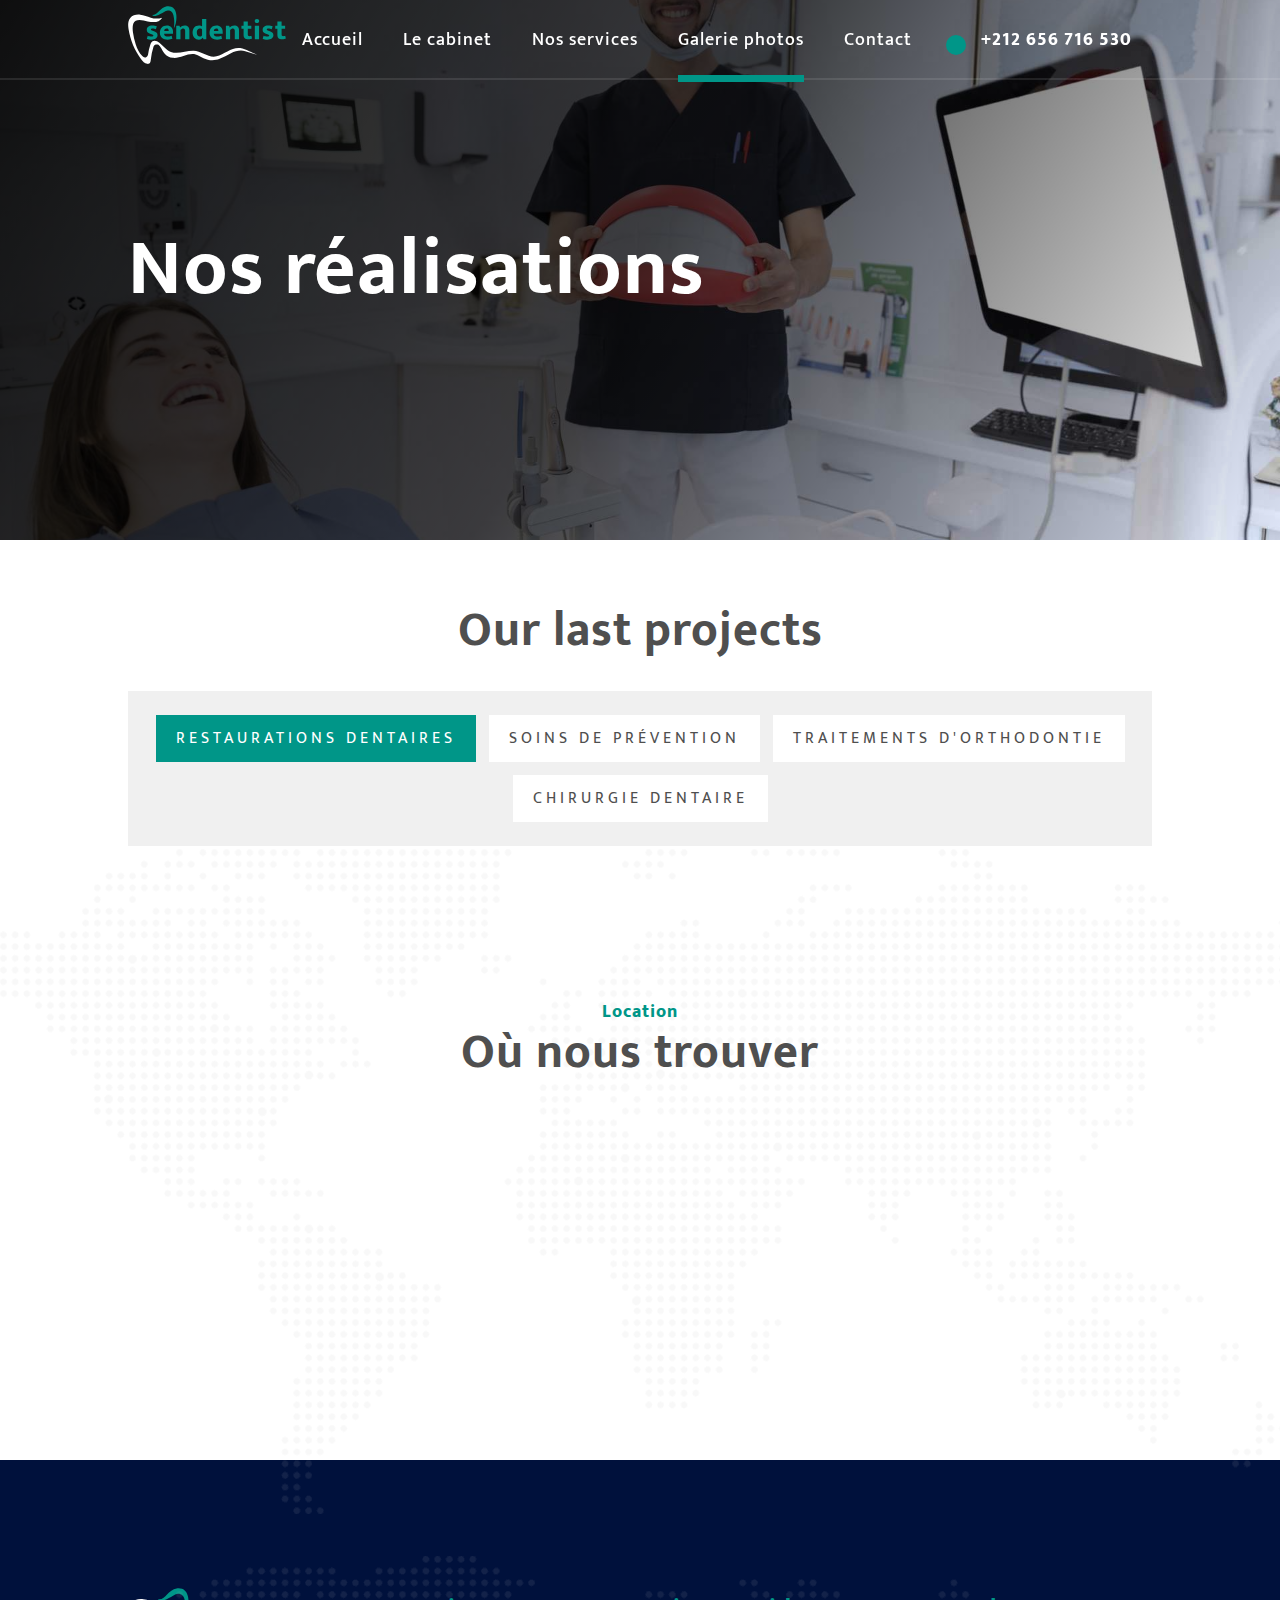
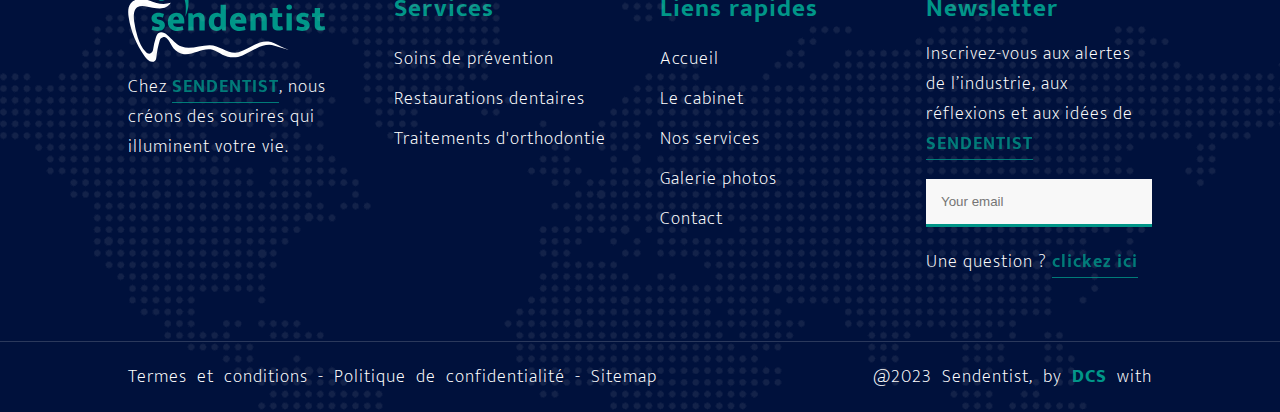
<file: pages/projects.html>
<!DOCTYPE html>
<html lang="en">
<head>
    <meta charset="UTF-8">
    <meta name="viewport" content="width=device-width, initial-scale=1.0">
    <title>Senbuilder | Services</title>
    <link rel="stylesheet" href="../public/css/style.css">
    <link rel="stylesheet" href="https://cdnjs.cloudflare.com/ajax/libs/font-awesome/6.2.1/css/all.min.css" integrity="sha512-MV7K8+y+gLIBoVD59lQIYicR65iaqukzvf/nwasF0nqhPay5w/9lJmVM2hMDcnK1OnMGCdVK+iQrJ7lzPJQd1w==" crossorigin="anonymous" referrerpolicy="no-referrer"
    />
</head>
<body>
    <header class="galerie">
        <div class="rail"></div>
        <div class="navbar">
            <a href="#" class="logo"><img src="../img/logo.svg" alt="logo"></a>
            <ul class="menu-list">
                <li><a href="../index.html">Accueil</a></li>
                <li><a href="company.html">Le cabinet</a></li>
                <li><a href="service.html">Nos services</a></li>
                <li class="active"><a href="#">Galerie photos</a></li>
                <li><a href="contact.html">Contact</a></li>
            </ul>
            <a href="tel:0656716530" class="tel"><i class="fa-solid fa-phone"></i> +212 656 716 530</a>
            <button class="open"><i class="fa-solid fa-bars"></i></button>
            <nav class="navbar-mobile">
                <button class="close"><i class="fa-solid fa-xmark"></i></button>
                <ul class="menu">
                    <li><a href="../index.html">Accueil</a></li>
                    <li><a href="company.html">Le cabinet</a></li>
                    <li><a href="service.html">Nos services</a></li>
                    <li class="active"><a href="#">Galerie photos</a></li>
                    <li><a href="contact.html">Contact</a></li>
                </ul>
            </nav>
        </div>
        <div class="banner interne">
            <img src="../img/banner/project.jpg" alt="Image">
            <div class="item">
                <h1>Nos réalisations</h1>
            </div>
        </div>
    </header>
    <main>
      <section id="project">
        <h2>Our last projects</h2>
        <div class="gallery-list">
            <div class="filter">
                <div class="checkbox">
                    <label class="filterChecked"><input type="radio" name='check' rel="service-1" onchange="change()" checked/>Restaurations dentaires<i class="fa-solid fa-arrow-right"></i></label>
                </div>
                <div class="checkbox">
                    <label class="filterChecked"><input type="radio" name='check' rel="service-2" onchange="change()"/>Soins de prévention<i class="fa-solid fa-arrow-right"></i></label>
                </div>
                <div class="checkbox">
                    <label class="filterChecked"><input type="radio" name='check' rel="service-3" onchange="change()"/>Traitements d'orthodontie<i class="fa-solid fa-arrow-right"></i></label>
                </div>
                <div class="checkbox">
                    <label class="filterChecked"><input type="radio" name='check' rel="service-4" onchange="change()"/>Chirurgie dentaire<i class="fa-solid fa-arrow-right"></i></label>
                </div>
            </div>
        </div>
        <div class="project">
            <div class="result">
                <div class="gallery gallery-1">
                    <div class="item">
                        <img src="../img/services/s1.jpg" alt="Image">
                    </div>
                    <div class="item">
                        <img src="../img/services/s2.jpg" alt="Image">
                    </div>
                </div>
                <div class="gallery gallery-2">
                    <div class="item">
                        <img src="../img/services/s3.jpg" alt="Image">
                    </div>
                    <div class="item">
                        <img src="../img/services/s4.jpg" alt="Image">
                    </div>
                </div>
                <div class="gallery gallery-3">
                    <div class="item">
                        <img src="../img/services/s-5.jpg" alt="Image">
                    </div>
                    <div class="item">
                        <img src="../img/services/s-6.jpg" alt="Image">
                    </div>
                </div>
                <div class="gallery gallery-4">
                    <div class="item">
                        <img src="../img/services/s-7.jpg" alt="Image">
                    </div>
                    <div class="item">
                        <img src="../img/services/s-8.jpg" alt="Image">
                    </div>
                </div>
            </div>
        </div>
      </section>
    </main>
    <footer>
        <div class="map">
            <div class="title" data-aos="zoom-in" data-aos-duration="1000">
                <span>Location</span>
                <h2>Où nous trouver</h2>
            </div>
            <iframe src="https://www.google.com/maps/embed?pb=!1m18!1m12!1m3!1d3323.5393202010314!2d-7.635305!3d33.5913085!2m3!1f0!2f0!3f0!3m2!1i1024!2i768!4f13.1!3m3!1m2!1s0xda7d2ecfc7ad733%3A0xdb73d8173c28d8c5!2sDr%20Diouf%20Mouhsine%20-%20Centre%20Dentaire%20Diouf!5e0!3m2!1sfr!2sma!4v1696492360881!5m2!1sfr!2sma" width="600" height="450" style="border:0;" allowfullscreen="" loading="lazy" referrerpolicy="no-referrer-when-downgrade"></iframe>
        </div>
        <div class="bande1">
            <div class="bloc" data-aos="fade-up" data-aos-duration="1000">
                <img src="../img/logo.svg" alt="logo du site">
                <p>Chez <b>SENDENTIST</b>, nous créons des sourires qui illuminent votre vie.</p>
                <ul class="social">
                    <li>
                        <a href="https://www.facebook.com"><i class="fa-brands fa-facebook-f"></i></a>
                    </li>
                    <li>
                        <a href="https://www.twitter.com"><i class="fa-brands fa-twitter"></i></a>
                    </li>
                    <li>
                        <a href="https://www.instagram.com"><i class="fa-brands fa-instagram"></i></a>
                    </li>
                </ul>
            </div>
            <div class="bloc" data-aos="fade-up" data-aos-duration="1000">
                <h4>Services</h4>
                <ul>
                    <li><a href="#">Soins de prévention</a></li>
                    <li><a href="#">Restaurations dentaires</a></li>
                    <li><a href="#">Traitements d'orthodontie</a></li>
                </ul>
            </div>
            <div class="bloc" data-aos="fade-up" data-aos-duration="1000">
                <h4>Liens rapides</h4>
                <ul>
                    <li><a href="#">Accueil</a></li>
                    <li><a href="#">Le cabinet</a></li>
                    <li><a href="#">Nos services</a></li>
                    <li><a href="#">Galerie photos</a></li>
                    <li><a href="#">Contact</a></li>
                </ul>
            </div>
            <div class="bloc" data-aos="fade-up" data-aos-duration="1000">
                <h4>Newsletter</h4>
                <p>Inscrivez-vous aux alertes de l’industrie, aux réflexions et aux idées de <b>SENDENTIST</b></p>
                <form action="#">
                    <input type="text" name="newsletter" placeholder="Your email">
                    <i class="fa-solid fa-circle-chevron-right"></i>
                </form>
                <p>Une question ? <b>clickez ici</b></p>
            </div>
        </div>
        <div class="bande2">
            <p>Termes et conditions - Politique de confidentialité - Sitemap</p>
            <p>@2023 Sendentist, by <b>DCS</b> with <i class="fa-solid fa-heart"></i></p>
        </div>
    </footer>
    <script src="../public/js/script.js"></script>
    </script>
</body>
</html>
</file>
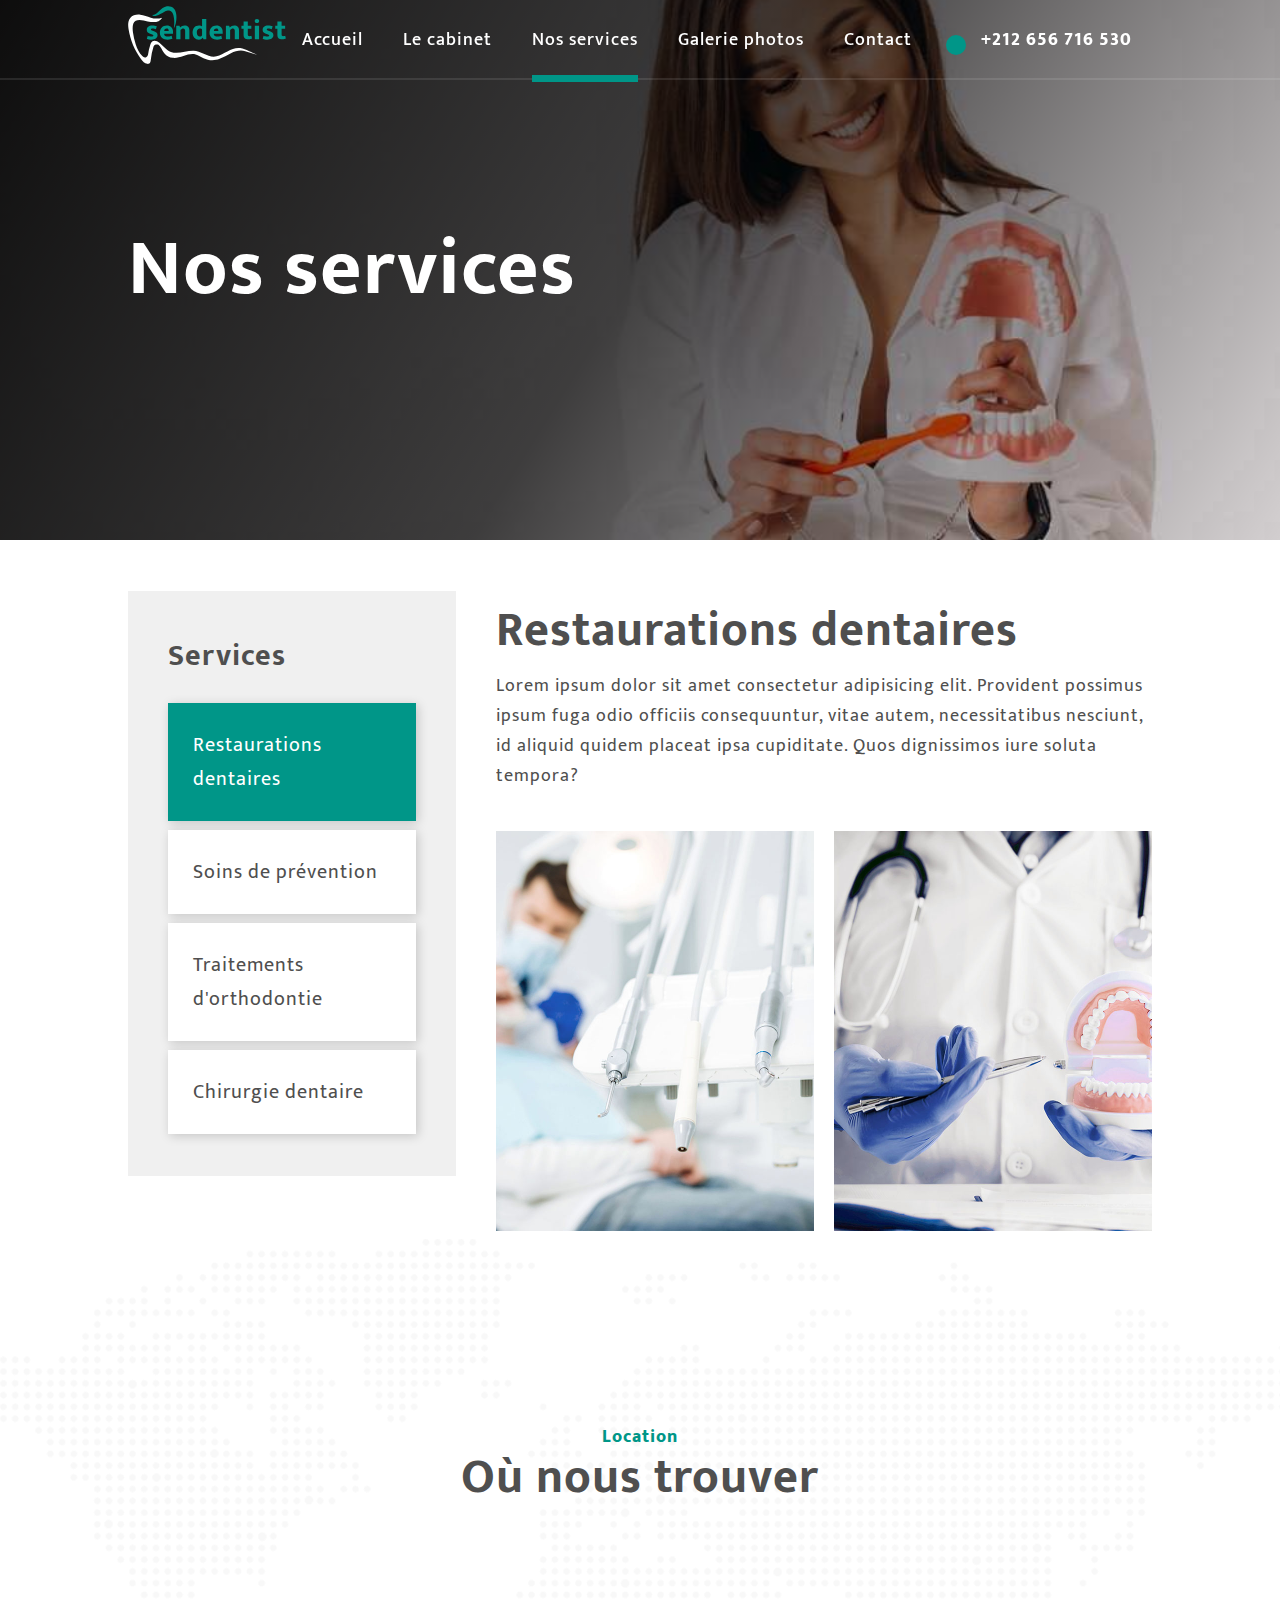
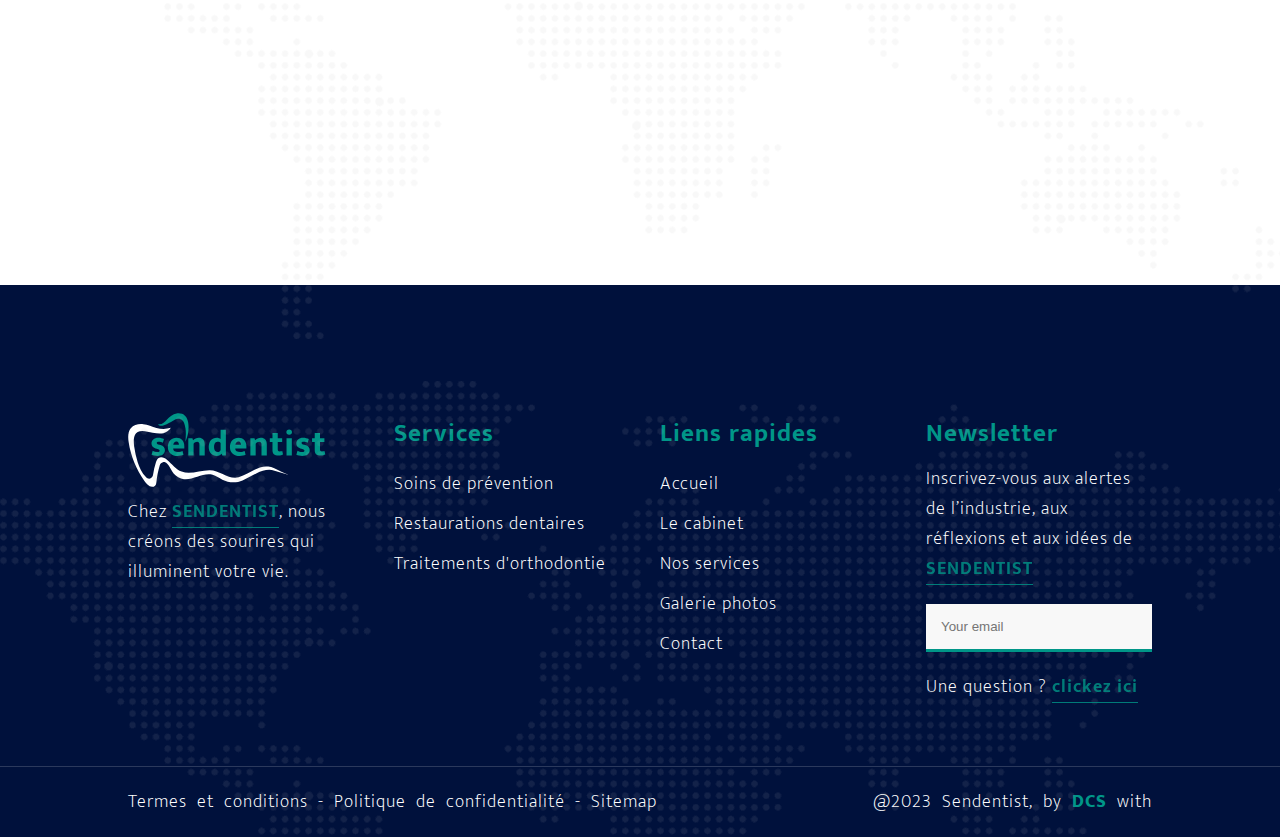
<file: pages/service.html>
<!DOCTYPE html>
<html lang="fr">
<head>
    <meta charset="UTF-8">
    <meta name="viewport" content="width=device-width, initial-scale=1.0">
    <title>Senbuilder | Services</title>
    <link rel="stylesheet" href="../public/css/style.css">
    <link rel="stylesheet" href="https://cdnjs.cloudflare.com/ajax/libs/font-awesome/6.2.1/css/all.min.css" integrity="sha512-MV7K8+y+gLIBoVD59lQIYicR65iaqukzvf/nwasF0nqhPay5w/9lJmVM2hMDcnK1OnMGCdVK+iQrJ7lzPJQd1w==" crossorigin="anonymous" referrerpolicy="no-referrer"
    />
</head>
<body>
    <header class="services">
        <div class="rail"></div>
        <div class="navbar">
            <a href="#" class="logo"><img src="../img/logo.svg" alt="logo"></a>
            <ul class="menu-list">
                <li><a href="../index.html">Accueil</a></li>
                <li><a href="company.html">Le cabinet</a></li>
                <li class="active"><a href="#">Nos services</a></li>
                <li><a href="projects.html">Galerie photos</a></li>
                <li><a href="contact.html">Contact</a></li>
            </ul>
            <a href="tel:0656716530" class="tel"><i class="fa-solid fa-phone"></i> +212 656 716 530</a>
            <button class="open"><i class="fa-solid fa-bars"></i></button>
            <nav class="navbar-mobile">
                <button class="close"><i class="fa-solid fa-xmark"></i></button>
                <ul class="menu">
                    <li><a href="../index.html">Accueil</a></li>
                    <li><a href="company.html">Le cabinet</a></li>
                    <li class="active"><a href="#">Nos services</a></li>
                    <li><a href="projects.html">Galerie photos</a></li>
                    <li><a href="contact.html">Contact</a></li>
                </ul>
            </nav>
        </div>
        <div class="banner interne">
            <img src="../img/banner/services.jpg" alt="Image">
            <div class="item">
                <h1>Nos services</h1>
            </div>
        </div>
    </header>
    <main>
        <section id="service-list">
            <div class="service-menu">
                <div class="filter">
                    <h4>Services</h4>
                    <div class="checkbox">
                        <label class="filterChecked"><input type="radio" name='check' rel="service-1" onchange="change()" checked/>Restaurations dentaires<i class="fa-solid fa-arrow-right"></i></label>
                    </div>
                    <div class="checkbox">
                        <label class="filterChecked"><input type="radio" name='check' rel="service-2" onchange="change()"/>Soins de prévention<i class="fa-solid fa-arrow-right"></i></label>
                    </div>
                    <div class="checkbox">
                        <label class="filterChecked"><input type="radio" name='check' rel="service-3" onchange="change()"/>Traitements d'orthodontie<i class="fa-solid fa-arrow-right"></i></label>
                    </div>
                    <div class="checkbox">
                        <label class="filterChecked"><input type="radio" name='check' rel="service-4" onchange="change()"/>Chirurgie dentaire<i class="fa-solid fa-arrow-right"></i></label>
                    </div>
                </div>
            </div>
            <div class="service-container">
                <div class="result">
                    <div class="service service-1">
                        <h3>Restaurations dentaires</h3>
                        <p>Lorem ipsum dolor sit amet consectetur adipisicing elit. Provident possimus ipsum fuga odio officiis consequuntur, vitae autem, necessitatibus nesciunt, id aliquid quidem placeat ipsa cupiditate. Quos dignissimos iure soluta tempora?</p>
                        <div class="gallery">
                            <div class="item">
                                <img src="../img/services/s1.jpg" alt="Image">
                            </div>
                            <div class="item">
                                <img src="../img/services/s2.jpg" alt="Image">
                            </div>
                        </div>
                    </div>
                    <div class="service service-2">
                        <h3>Soins de prévention</h3>
                        <p>Lorem ipsum dolor sit amet consectetur adipisicing elit. Provident possimus ipsum fuga odio officiis consequuntur, vitae autem, necessitatibus nesciunt, id aliquid quidem placeat ipsa cupiditate. Quos dignissimos iure soluta tempora?</p>
                        <div class="gallery">
                            <div class="item">
                                <img src="../img/services/s3.jpg" alt="Image">
                            </div>
                            <div class="item">
                                <img src="../img/services/s4.jpg" alt="Image">
                            </div>
                        </div>
                    </div>
                    <div class="service service-3">
                        <h3>Traitements d'orthodontie</h3>
                        <p>Lorem ipsum dolor sit amet consectetur adipisicing elit. Provident possimus ipsum fuga odio officiis consequuntur, vitae autem, necessitatibus nesciunt, id aliquid quidem placeat ipsa cupiditate. Quos dignissimos iure soluta tempora?</p>
                        <div class="gallery">
                            <div class="item">
                                <img src="../img/services/s-5.jpg" alt="Image">
                            </div>
                            <div class="item">
                                <img src="../img/services/s-6.jpg" alt="Image">
                            </div>
                        </div>
                    </div>
                    <div class="service service-4">
                        <h3>Chirurgie dentaire</h3>
                        <p>Lorem ipsum dolor sit amet consectetur adipisicing elit. Provident possimus ipsum fuga odio officiis consequuntur, vitae autem, necessitatibus nesciunt, id aliquid quidem placeat ipsa cupiditate. Quos dignissimos iure soluta tempora?</p>
                        <div class="gallery">
                            <div class="item">
                                <img src="../img/services/s-7.jpg" alt="Image">
                            </div>
                            <div class="item">
                                <img src="../img/services/s-8.jpg" alt="Image">
                            </div>
                        </div>
                    </div>
                </div>
            </div>
        </section>
    </main>
    <footer>
        <div class="map">
            <div class="title" data-aos="zoom-in" data-aos-duration="1000">
                <span>Location</span>
                <h2>Où nous trouver</h2>
            </div>
            <iframe src="https://www.google.com/maps/embed?pb=!1m18!1m12!1m3!1d3323.5393202010314!2d-7.635305!3d33.5913085!2m3!1f0!2f0!3f0!3m2!1i1024!2i768!4f13.1!3m3!1m2!1s0xda7d2ecfc7ad733%3A0xdb73d8173c28d8c5!2sDr%20Diouf%20Mouhsine%20-%20Centre%20Dentaire%20Diouf!5e0!3m2!1sfr!2sma!4v1696492360881!5m2!1sfr!2sma" width="600" height="450" style="border:0;" allowfullscreen="" loading="lazy" referrerpolicy="no-referrer-when-downgrade"></iframe>
        </div>
        <div class="bande1">
            <div class="bloc" data-aos="fade-up" data-aos-duration="1000">
                <img src="../img/logo.svg" alt="logo du site">
                <p>Chez <b>SENDENTIST</b>, nous créons des sourires qui illuminent votre vie.</p>
                <ul class="social">
                    <li>
                        <a href="https://www.facebook.com"><i class="fa-brands fa-facebook-f"></i></a>
                    </li>
                    <li>
                        <a href="https://www.twitter.com"><i class="fa-brands fa-twitter"></i></a>
                    </li>
                    <li>
                        <a href="https://www.instagram.com"><i class="fa-brands fa-instagram"></i></a>
                    </li>
                </ul>
            </div>
            <div class="bloc" data-aos="fade-up" data-aos-duration="1000">
                <h4>Services</h4>
                <ul>
                    <li><a href="#">Soins de prévention</a></li>
                    <li><a href="#">Restaurations dentaires</a></li>
                    <li><a href="#">Traitements d'orthodontie</a></li>
                </ul>
            </div>
            <div class="bloc" data-aos="fade-up" data-aos-duration="1000">
                <h4>Liens rapides</h4>
                <ul>
                    <li><a href="#">Accueil</a></li>
                    <li><a href="#">Le cabinet</a></li>
                    <li><a href="#">Nos services</a></li>
                    <li><a href="#">Galerie photos</a></li>
                    <li><a href="#">Contact</a></li>
                </ul>
            </div>
            <div class="bloc" data-aos="fade-up" data-aos-duration="1000">
                <h4>Newsletter</h4>
                <p>Inscrivez-vous aux alertes de l’industrie, aux réflexions et aux idées de <b>SENDENTIST</b></p>
                <form action="#">
                    <input type="text" name="newsletter" placeholder="Your email">
                    <i class="fa-solid fa-circle-chevron-right"></i>
                </form>
                <p>Une question ? <b>clickez ici</b></p>
            </div>
        </div>
        <div class="bande2">
            <p>Termes et conditions - Politique de confidentialité - Sitemap</p>
            <p>@2023 Sendentist, by <b>DCS</b> with <i class="fa-solid fa-heart"></i></p>
        </div>
    </footer>
    <script src="../public/js/script.js"></script>
</body>
</html>
</file>
<file: public/css/style.css>
@import url('https://fonts.googleapis.com/css2?family=Mukta:wght@200;300;400;500;800&display=swap');
:root {
    --color0: #fff;
    --color1: #009688;
    --color2: #4F4F4F;
    --color3: #f0f0f0;
    --font:
    "Mukta", sans serif;
    --hover: #00113c;
    --radius: 50px;
    --gradient: linear-gradient(45deg, #0a45a0, #0fbeb4);
}

* {
    padding: 0%;
    margin: 0%;
    box-sizing: border-box;
}

.title {
    position: relative;
}

section#testimonial .title {
    text-align: center;
}

.title span {
    color: var(--color1);
    font-weight: bold;
    text-align: center;
}

#team .title {
    display: flex;
    flex-direction: column;
    align-items: center;
    justify-content: center;
}

table {
    border: 1px solid #eeeeee4f;
    padding: 20px;
    opacity: .5;
    width: 100%;
}

table tr {
    font-size: 14px;
    width: 100%;
    display: flex;
    align-items: center;
    justify-content: space-between;
}

table tr td {
    text-align: left;
    width: 100%;
    letter-spacing: .5px;
}

.accept {
    display: flex;
    align-items: center;
}

section#about .container .content li {
    font-size: 20px;
    color: var(--color1);
}

.project .result .gallery {
    display: flex;
}

.project .result .gallery .item {
    width: auto;
}

section#project .checkbox {
    width: auto;
}

label.filterChecked {
    background: var(--color1);
}

.checkbox label {
    background: var(--color0);
    margin: 2px 0;
    padding: 25px;
    font-size: 20px;
    cursor: pointer;
    transition: all .3s linear;
    display: block;
    position: relative;
    box-shadow: 2px 2px 10px #0000002e;
}

section#project .checkbox label {
    box-shadow: none;
    margin: 4px;
    padding: 10px 20px;
    font-size: 16px;
    text-transform: uppercase;
    letter-spacing: 4px;
}

.checkbox label i {
    position: absolute;
    right: 30px;
    top: 50%;
    transform: translateY(-50%);
    font-size: 18px;
}

label.filterChecked {
    background: var(--color1);
    color: var(--color0);
}

.filter {
    display: flex;
    flex-direction: column;
    background: var(--color3);
    padding: 40px;
    grid-gap: 5px;
}

section#project .filter {
    display: flex;
    flex-direction: row;
    flex-wrap: wrap;
    align-items: center;
    justify-content: center;
    padding: 20px 0;
}

.filter h4 {
    font-size: 30px;
    margin-bottom: 15px;
}

.filter input {
    display: none;
}

.gallery .item img {
    width: 100%;
    height: 100%;
    object-fit: cover;
    transition: all .3s linear;
}

.gallery .item:hover img {
    transform: scale(1.2);
}

.gallery .item span {
    position: absolute;
    inset: 0;
    background: #000000bd;
    display: flex;
    justify-content: center;
    align-items: center;
    font-size: 40px;
    letter-spacing: 2px;
    color: var(--color1);
    font-weight: 900;
    transition: all .3s linear;
    transform: translate(100%);
}

.gallery .item:hover span {
    transform: translate(0);
}

.gallery {
    display: flex;
    grid-gap: 20px;
    padding: 40px 0;
}

.gallery .item {
    width: 50%;
    height: 400px;
    overflow: hidden;
    position: relative;
}

.service-container {
    overflow: hidden;
    font-size: 18px;
}

.service-container .service {
    flex-direction: column;
}

.service-container h3 {
    font-size: 48px;
}

.swiper-button-next,
.swiper-rtl .swiper-button-prev {
    right: 60px !important;
    width: 40px !important;
    height: 40px !important;
    border-radius: 50%;
    background: var(--hover);
}

.swiper-button-next,
.swiper-button-prev {
    opacity: .4;
    transition: all .3s linear;
}

.swiper-button-next:hover,
.swiper-button-prev:hover {
    opacity: 1;
}

input:focus,
textarea:focus,
select:focus {
    outline: none;
    box-shadow: -3px 0px 0px var(--color1);
}

.submit-group {
    display: flex;
    justify-content: space-between;
    align-items: center;
    grid-gap: 30px;
    margin-top: 15px;
    width: 100%;
}

.submit-group .btn {
    border: 1px solid #4f4f4f61;
    border-radius: 0;
    padding: 10px 20px;
    letter-spacing: 1px;
    font-size: 16px;
    background: transparent;
    color: var(--hover);
    border-radius: var(--radius);
    width: max-content;
}

.submit-group label {
    margin-left: 10px;
    font-size: 12px;
}

form {
    display: flex;
    flex-direction: column;
    align-items: stretch;
    justify-content: stretch;
    grid-gap: 10px;
    padding: 2% 4%;
}

.input-group {
    display: flex;
    width: 100%;
    grid-gap: 10px;
    position: relative;
}

.input-group input,
textarea,
select {
    width: 100%;
    padding: 18px;
    font-size: 16px;
    letter-spacing: 1px;
    border: none;
    background: var(--color3);
    font-family: var(--font);
    color: var(--color2);
    transition: all .3s linear;
    position: relative;
}

.input-group input:placeholder,
textarea:placeholder,
select option {
    color: var(--color2);
}

select {
    appearance: none;
    /* Remove default styling */
    -webkit-appearance: none;
    /* For Safari */
}

select option {
    padding: 10px;
    transition: all .3s linear;
    font-size: 16px;
    letter-spacing: 1px;
    appearance: none;
}

select option:hover {
    background: var(--color1);
    color: var(--color0);
}

select~i {
    position: absolute;
    right: 20px;
    top: 50%;
    transform: translateY(-50%);
    color: var(--color1);
}

form h3 {
    font-size: 25px;
}

form p {
    padding: 0px 0 15px;
    font-size: 16px;
}

section#contact-form aside .info {
    padding: 40px 0;
    font-weight: 500;
    font-size: 16px;
    opacity: .5;
}

.img-bloc img {
    width: 100%;
    height: 100%;
    object-fit: cover;
    object-position: right;
}

#hero .img-bloc img {
    object-position: center;
    object-fit: cover;
}

.img-bloc {
    width: 50%;
}

.twin-contact {
    display: flex;
    flex-direction: column;
    gap: 5px;
}

.twin-contact span {
    font-size: 14px;
}

.twin-contact b {
    font-size: 18px;
}

main {
    position: relative;
}

a {
    text-decoration: none;
    color: var(--color1);
}

a.tel {
    padding: 10px 20px;
    font-size: 18px;
    letter-spacing: 1px;
    color: var(--color0);
    border: none;
    font-weight: 900;
    display: flex;
    grid-gap: 15px;
    align-items: flex-end;
    justify-content: center;
}

a.tel i {
    color: var(--color0);
    background-color: var(--color1);
    padding: 10px;
    border-radius: 50%;
    font-size: 12px;
}

ul.menu-list li:before {
    content: "";
    position: absolute;
    background: var(--color1);
    top: calc(100% + 20px);
    left: 50%;
    width: 100%;
    height: 7px;
    transform: translate(-50%);
    opacity: 0;
    transition: all .3s linear;
}

ul.menu-list li.active:before,
ul.menu-list li:hover:before {
    opacity: 1;
}

ul.menu-list li {
    position: relative;
}

.btn-group {
    display: flex;
    justify-content: flex-start;
    align-items: center;
    grid-gap: 10px;
    margin-top: 35px;
}

.banner.interne .btn-group {
    display: none;
}

.btn-group .btn:nth-child(2) {
    background: var(--hover);
}

.btn {
    position: relative;
    background: var(--color1);
    color: var(--color0);
    padding: 10px 20px;
    font-size: 20px;
    transition: all 0.8s cubic-bezier(0.77, 0.2, 0.05, 1);
    font-weight: 500;
    border-radius: var(--radius);
}

.btn i {
    padding-left: 10px;
    font-size: 16px;
    transition: all .3s linear;
}

.btn:hover i {
    padding-left: 25px;
}

.btn:hover {
    background: var(--hover);
    padding-right: 20px;
    color: var(--color0);
}

body {
    height: 100%;
    background: var(--color0);
    font-family: var(--font);
    overflow-x: hidden;
    color: var(--color2);
    font-size: 18px;
    letter-spacing: 1px;
}

section#testimonial .testimony .swiper-slide p {
    font-size: 16px;
    font-style: normal;
    margin-top: 20px;
}

.content {
    text-align: justify;
    line-height: 1.7;
    margin: 15px 0;
    display: flex;
    flex-direction: column;
    gap: 10px;
}

header {
    display: flex;
    justify-content: space-between;
    align-items: center;
    position: relative;
    top: 0px;
    height: 540px;
    width: 100%;
    left: 0px;
}
header.home{height: 100vh;}

ul.menu-list {
    position: relative;
    display: flex;
    grid-gap: 40px;
    list-style: none;
    align-items: center;
    justify-content: center;
}

ul.menu-list li a {
    font-size: 18px;
    letter-spacing: 1px;
    font-weight: 500;
    color: var(--color0);
}

header>div.navbar {
    display: flex;
    padding: 40px 10%;
    width: 100%;
    position: fixed;
    top: 0;
    height: 50px;
    z-index: 999;
    align-items: center;
    justify-content: space-between;
    transition: all .3s linear;
}

header>div.navbar.fixed {
    background-color: var(--hover);
}

header>div.navbar:before {
    content: "";
    position: absolute;
    border: 1px solid #ffffff;
    width: 100%;
    left: 0;
    bottom: 0;
    opacity: .1;
}

header a.logo img {
    max-width: 160px;
}

header button.close,
header button.open {
    position: absolute;
    top: 50px;
    background-color: transparent;
    font-size: 60px;
    color: var(--color0);
    cursor: pointer;
    z-index: 9999;
    border: none;
}

header button.open {
    font-family: var(--font1);
    right: 30px;
    z-index: 9;
    padding: 0px 20px;
    top: 30px;
    border-radius: 5px;
    color: var(--color0);
    /* background: var(--color1); */
    /* border: 1px solid var(--color1); */
    cursor: pointer;
    display: none;
    font-size: 30px;
    word-spacing: 10px;
    position: initial;
}

header nav.navbar-mobile {
    position: fixed;
    right: 0px;
    background-color: var(--hover);
    height: 100vh;
    width: 100%;
    z-index: 9999;
    display: flex;
    justify-content: center;
    align-items: center;
    flex-direction: column;
    transition: all 0.5s linear 0s;
    display: none;
    top: 0;
}

header nav.navbar-mobile ul {
    display: flex;
    flex-direction: column;
    justify-content: center;
    align-items: center;
    text-align: center;
    /* width: 100%; */
    position: absolute;
    margin: 0px;
    padding: 0px;
    /* display: none; */
    top: 0;
    height: 100%;
}

header nav.navbar-mobile ul li {
    list-style: none;
    margin: 16px 0;
    position: relative;
    width: 100%;
    overflow: hidden;
    padding: 5px 20px;
}

header nav.navbar-mobile ul li::before {
    content: "";
    position: absolute;
    width: 100%;
    background-color: var(--color1);
    z-index: -1;
    transition: all 0.3s ease-in-out 0s;
    transform: translate(100%);
    height: 2px;
    bottom: 0;
}

header nav.navbar-mobile ul li:hover::before {
    transform: translate(0px);
}

header nav.navbar-mobile ul li a {
    margin: 10px;
    font-size: 32px;
    text-align: center;
    font-family: var(--font2);
    transition: all 0.3s linear 0s;
    color: var(--color0);
}

header nav.navbar-mobile ul li:hover a {
    color: var(--color1);
}

.banner {
    height: 100vh;
    width: 100%;
}

.banner.interne {
    position: absolute;
    display: flex;
    justify-content: flex-start;
    align-items: center;
    height: 540px;
    top: 0;
}

header.service {
    height: 65vh;
}

.banner.interne:before {
    content: "";
    position: absolute;
    inset: 0;
    background: linear-gradient(122deg, #000000f0, #000000b8, transparent);
    z-index: 1;
}

.banner.interne .item h1 {
    position: relative;
    font-size: 4em;
    line-height: 1;
}

.banner.interne .item {
    font-size: 20px;
    position: relative;
    font-weight: 100;
    color: var(--color0);
    z-index: 1;
    text-align: left;
    width: 100%;
    padding-left: 10%;
}

.banner.interne img {
    position: absolute;
    width: 100%;
    height: 100%;
    object-fit: cover;
    object-position: center;
}

.slideshow {
    position: absolute;
    z-index: 1;
    top: 0px;
    left: 0px;
    width: 100vw;
    height: 100vh;
    overflow: hidden;
}

.slideshow .slider {
    width: 100vw;
    height: 100vw;
    z-index: 2;
}

.slideshow .slider * {
    outline: none;
}

.slideshow .slider .item {
    height: 100vh;
    width: 100vw;
    position: relative;
    overflow: hidden;
    border: none;
}

.slideshow .slider .item::before {
    content: "";
    position: absolute;
    inset: 0px;
    background: linear-gradient(126deg, #000000bd, #0000009e, transparent);
    z-index: 1;
}

.slideshow .slider .item .text {
    display: none;
}

.slideshow .slider .item img {
    min-width: 101%;
    min-height: 101%;
    position: absolute;
    top: 50%;
    left: 50%;
    transform: translate(-50%, -50%);
}

.slideshow .slick-dots {
    position: absolute;
    z-index: 100;
    width: 34px;
    height: auto;
    inset: 90vh 40px auto auto;
    color: rgb(255, 255, 255);
    display: block;
    top: 45vh;
}

.slideshow .slick-dots li {
    display: block;
    width: 100%;
    height: auto;
}

.slideshow .slick-dots li button {
    position: relative;
    width: 20px;
    height: 15px;
    text-align: center;
}

.slideshow .slick-dots li button::before {
    content: "";
    background: var(--color0);
    color: rgb(255, 255, 255);
    height: 2px;
    width: 20px;
    border-radius: 0px;
    position: absolute;
    top: 50%;
    right: 0px;
    left: auto;
    transform: translateY(-50%);
    transition: all 0.3s ease-in-out 0s;
    opacity: 1;
}

.slideshow .slick-dots li.slick-active button::before {
    width: 40px;
    opacity: 1;
    background: var(--color1);
}

.slideshow.slideshow-right {
    left: 0px;
    z-index: 1;
    width: 50vw;
    pointer-events: none;
}

.slideshow.slideshow-right .slider {
    left: 0px;
    position: absolute;
}

.slideshow-text {
    position: relative;
    top: 50%;
    transform: translateY(10%);
    left: 0%;
    z-index: 100;
    font-size: 40px;
    width: 60vw;
    text-align: left;
    color: rgb(255, 255, 255);
    font-weight: 100;
    display: block;
    flex-direction: column;
    align-items: center;
    justify-content: center;
    padding: 10% 0% 10% 10%;
}

.slideshow-text h1 {
    text-transform: inherit;
    padding: 0px;
    margin: 0px;
    line-height: 1;
    font-size: 4rem;
}

.slideshow-text span {
    font-size: 18px;
    font-family: var(--font2);
    letter-spacing: 2px;
    line-height: 1.5;
    display: block;
    margin: 30px 0;
    text-align: justify;
}

.slideshow-text button {
    display: block;
    text-align: center;
    left: 50%;
    position: relative;
    transform: translate(-50%);
    padding: 15px 30px;
    border: 1px solid var(--color1);
    border-radius: 5px;
    font-size: 16px;
    color: var(--color1);
    cursor: pointer;
    transition: all 0.3s linear 0s;
    margin-top: 40px;
    overflow: hidden;
    font-family: var(--font1);
    letter-spacing: 5px;
    text-transform: uppercase;
    background: transparent;
}

.slideshow-text button:hover {
    color: var(--color0);
}

.slideshow-text button::before {
    content: "";
    position: absolute;
    inset: 0px;
    background: var(--color1);
    z-index: -1;
    transform: translateY(60px);
    border-radius: 31% 69% 70% 30% / 48% 29% 71% 52%;
    transition: all 0.5s ease-in-out 0s;
}

.slideshow-text button:hover::before {
    transform: translateY(0px);
    border-radius: 5px;
}


/* -------------------------------------------------------------------------------------------------- */

main {
    position: relative;
}

section {
    position: relative;
    padding: 4% 0%;
    margin: 0% 10%;
    z-index: 1;
}

section#contact-info .title {
    font-size: 48px;
    line-height: 1;
    text-align: center;
}

section#contact-info .title span {
    font-size: 30px;
    font-weight: 900;
    color: var(--color1);
}

section#contact-info {
    display: flex;
    flex-direction: column;
    align-items: center;
    grid-gap: 50px;
    padding: 5% 0;
}

section#contact-info .container {
    display: flex;
    grid-gap: 20px;
    width: 100%;
}

section#contact-info .container .bloc {
    width: 100%;
    display: flex;
    flex-direction: column;
    border: 1px solid #d9d9d9;
    padding: 20px 0px 0;
    justify-content: center;
    height: fit-content;
}

section#contact-info .container .bloc h3 {
    font-size: 30px;
    white-space: nowrap;
    padding: 0 30px;
}

section#contact-info .container .bloc span {
    padding: 0 30px;
}

section#contact-info .container .bloc div {
    padding: 20px;
    background: var(--color3);
    display: flex;
    justify-content: center;
    align-items: center;
    grid-gap: 20px;
    font-size: 25px;
    margin-top: 30px;
    font-weight: 900;
}

section#contact-info .container .bloc div span.ico {
    width: 50px;
    height: 50px;
    border-radius: 50%;
    background: var(--color1);
    display: flex;
    justify-content: center;
    align-items: center;
    color: var(--color0);
    padding: 10px;
}

section#project h2 {
    font-size: 48px;
    padding-bottom: 20px;
    text-align: center;
}

section.more-about {
    font-size: 20px;
    background: var(--hover);
    margin: 0;
    padding: 4% 10%;
    color: var(--color0);
}

section.more-about h2 {
    font-size: 48px;
    color: var(--color1);
}

section.more-about .content {
    display: grid;
    grid-template-columns: 1fr 1fr;
    grid-gap: 20px;
    padding: 20px 0;
}

section#service-list {
    display: grid;
    grid-template-columns: 1fr 2fr;
    grid-gap: 40px;
}

section#testimonial {
    display: flex;
    padding: 5% 10%;
    background: url(../../assets/testimony.jpg);
    margin: 5% 0 0;
    background-color: #343434b0;
    background-blend-mode: soft-light;
    background-attachment: fixed;
    flex-direction: column;
    align-items: center;
    justify-content: center;
    gap: 40px;
}

section#testimonial .swiper-button-next:after,
section#testimonial .swiper-button-prev:after {
    color: var(--color0);
    font-size: 12px;
    font-weight: 900;
}

section#testimonial .testimony {
    background: #ffffff1a;
    padding: 2% 10% 4%;
    position: relative;
    width: 80%;
    font-size: 18px;
    text-align: center;
    backdrop-filter: blur(10px);
    color: var(--color0);
    font-style: italic;
    font-weight: 100;
}

section#testimonial .testimony .swiper-slide {
    display: flex;
    flex-direction: column;
    align-items: center;
    justify-content: c;
    gap: 0px;
}

section#testimonial .testimony:before {
    content: "";
    position: absolute;
    width: 70px;
    height: 70px;
    background: url(../../assets/q.png);
    left: 100px;
    top: 0%;
    background-size: contain;
    background-repeat: no-repeat;
    background-position: center;
    opacity: .2;
}

section#testimonial .testimony:after {
    content: "";
    position: absolute;
    width: 50px;
    height: 50px;
    background: url(../../assets/q.png);
    right: 115px;
    bottom: 10%;
    background-size: contain;
    background-repeat: no-repeat;
    background-position: center;
    opacity: .2;
    transform: rotate(180deg);
}

.swiper-button-prev,
.swiper-rtl .swiper-button-next {
    left: 60px !important;
    background: var(--hover);
    width: 40px !important;
    height: 40px !important;
    border-radius: 50%;
}

section#testimonial img {
    width: 50px;
    border-radius: 50%;
    height: 50px;
    margin: 10px 0;
    position: relative;
}

section#testimonial .title h2 {
    font-size: 48px;
    color: var(--color0);
}

section#testimonial .title p {
    color: var(--color0);
    font-size: 16px;
    font-weight: 400;
}

section#team {
    display: flex;
    flex-direction: column;
    align-items: center;
    justify-content: center;
    grid-gap: 20px;
    padding-top: 0;
}

section#team .container {
    display: flex;
    grid-gap: 30px;
}

section#team h2 {
    font-size: 50px;
}

section#about {
    display: grid;
    grid-template-columns: 1fr 1fr;
    align-items: stretch;
    grid-gap: 40px;
    padding: 0% 0% 8%;
}

section#about .img-bloc img {
    width: 80%;
    object-fit: contain;
}

section#about.company {
    padding: 8% 5%;
    margin: 0 5%;
}

section#about .img-bloc {
    width: 100%;
    display: flex;
    justify-content: center;
    align-items: center;
}

section#about .container {
    display: flex;
    flex-direction: column;
    grid-gap: 25px;
    align-items: flex-start;
}

section#about ul {
    padding: 0px 40px 20px;
    font-weight: 600;
}

section#about.company .container ul {
    column-count: 2;
    list-style: none;
    padding: 5% 0;
}

section#about.company .container ul li {
    margin-bottom: 16px;
    font-size: 20px;
}

section#about.company .container ul i {
    color: var(--color1);
    padding-right: 15px;
    font-size: 20px;
}

section#about .title {
    padding-bottom: 0px;
}

section#about .title h2 {
    font-size: 48px;
    line-height: 1.1;
}

section#about .title span,
section#testimonial .title span {
    color: var(--color1);
    font-weight: 900;
    position: relative;
}

section#contact-form {
    position: relative;
    box-shadow: 1px 1px 50px #0000001c;
    margin: 0 12%;
    top: -180px;
    background: #ffffff;
    display: flex;
    grid-gap: 0px;
    padding: 0px;
}

section#contact-form aside {
    background: var(--hover);
    padding: 20px 40px;
    color: var(--color0);
    font-size: 18px;
}

section#contact-form aside a.tel {
    width: fit-content;
    padding: 0;
    font-size: 18px;
    letter-spacing: 2px;
}

section#contact-form aside a.tel:hover i {
    font-size: 12px;
    border: 2px solid #07256f5c;
    padding: 12px;
    box-shadow: 1px 1px 50px #07256f70;
}

section#contact-form aside a.tel i {
    font-size: 12px;
    border: 2px solid #f9480b00;
    padding: 10px;
    transition: all .3s linear;
}

section#contact-form aside span {
    white-space: nowrap;
    font-size: 16px;
    opacity: .5;
}

section#contact-form aside h4 {
    font-size: 21px;
    padding: 10px 0;
}

section#recent {
    display: flex;
    flex-direction: column;
    align-items: center;
    justify-content: center;
    grid-gap: 30px;
    text-align: center;
}

section#recent .title h2 {
    font-size: 48px;
    line-height: 1.2;
}

section#recent .title span {
    font-weight: 900;
    color: var(--color1);
    font-size: 20px;
}

section#recent .container {
    display: grid;
    grid-gap: 40px;
    grid-template-columns: repeat(3, 1fr);
}

section#recent .container .feature {
    display: flex;
    flex-direction: column;
    box-shadow: 10px 10px 50px #0000001f;
}


section#recent .container .feature .img {
    width: 100%;
    overflow: hidden;
    height: 400px;
}
section#recent .container .feature .img img {
    width: 100%;
    height: 100%;
    object-fit: cover;
    transition: all .3s linear;
}
section#recent .container .feature:hover .img img {
    transform: scale(1.3);
}
section#hero {
    display: flex;
    grid-gap: 0px;
    margin: 0% 0% 2%;
    padding-top: 0;
}
section#hero .container {
    background: var(--color1);
    padding: 5%;
    color: var(--color0);
    width: 50%;
}
section#hero .container .twin {
    display: flex;
    grid-gap: 40px;
}
section#hero .container .twin i {
    font-size: 50px;
}
section#hero .container .twin .item {
    padding: 30px 0;
}
section#hero .container .twin .item b {
    margin: 20px 0;
    font-size: 25px;
    line-height: 1.1;
    font-weight: 500;
}
section#contact .title h2,
section#hero .container .title h2 {
    font-size: 35px;
    line-height: 1.2;
    padding: 20px 0;
}

section#contact .title h2 {
    font-size: 40px;
    margin: 0;
    padding-top: 0;
}

section#contact .title span,
section#hero .container .title span {
    padding-left: 70px;
    position: relative;
    color: var(--color1);
    font-weight: 800;
}

section#hero .container .title span {
    color: var(--color0);
}
section#contact .title span:before,
section#hero .container .title span:before {
    content: "";
    position: absolute;
    height: 2px;
    width: 50px;
    background: var(--color1);
    left: 0;
    top: 50%;
    transform: translate(0%, -50%);
}

section#hero .container .title span:before {
    background: var(--color0);
}
section#services {
    display: flex;
    flex-direction: column;
    justify-content: center;
    align-items: center;
    grid-gap: 40px;
    background: url(../../img/galerie/g-4.jpg);
    margin: 0;
    padding: 5% 10%;
    background-size: cover;
    background-position: center;
    background-attachment: fixed;
    background-color: #000000c7;
    background-blend-mode: soft-light;
}
section#services .title {
    text-align: center;
    font-size: 20px;
    color: var(--color1);
    font-weight: 700;
}
section#services .title h2 {
    font-size: 3rem;
    line-height: 1.1;
    padding: 0 12%;
    color: var(--color0);
}
section#services .container .item-service .heading {
    display: flex;
    flex-direction: column;
    grid-gap: 25px;
    border-bottom: 1px solid #ffffff42;
    padding-bottom: 30px;
    width: 100%;
    font-size: 22px;
    line-height: 1.3;
    align-items: flex-start;
}

section#services .container .item-service:hover .heading i {
}

section#services .container .item-service a.btn {
}

section#services .container .item-service p {
    color: var(--color0);
    opacity: .4;
    transition: all .3s linear;
}

section#services .container .item-service:hover p {
    opacity: 1;
}

section#services .container .item-service .heading h3 {
    white-space: nowrap;
    color: var(--color0);
}

section#services .container .item-service .heading h3 br {
    display: none;
}
section#services .container .item-service {
    display: flex;
    flex-direction: column;
    align-items: flex-start;
    grid-gap: 20px;
    padding: 40px;
    box-shadow: 10px 10px 10px #7c727212;
    transition: all .3s linear;
    backdrop-filter: blur(5px);
    background: #0000006e;
}
section#services .container .item-service:hover i {
}
section#services .container .item-service:hover a.btn {
    background: transparent;
    color: var(--color1);
    padding: 0;
    opacity: .5;
}
section#services .container .item-service:hover a.btn:hover {
    background: transparent;
    opacity: 1;
}
section#services .container .item-service:hover {
    background-color: var(--hover);
    color: var(--color0);
    background-blend-mode: soft-light;
    background-size: cover;
    background-position: center;
    background-repeat: no-repeat;
}
section#services .container .item-service a.btn {background: transparent;padding: 0;opacity: .5;color: var(--color1);}
section#services .container .item-service:nth-child(3):hover {
}
section#services .container .item-service i {
    font-size: 39px;
    color: var(--color1);
    text-align: center;
    transition: all .3s linear;
}
section#services .container {
    display: flex;
    grid-gap: 30px;
    padding: 2% 0;
}
section#accroche {
    display: flex;
    margin: 0% 10%;
    position: relative;
    align-items: flex-end;
    z-index: 9;
    width: auto;
    padding: 4% 0% 0;
    top: -150px;
}
section#accroche .twin .item {
    display: flex;
    justify-content: flex-start;
    align-items: flex-start;
    width: 25%;
    grid-gap: 12px;
    flex-direction: column;
    box-shadow: 1px 1px 50px #00000017;
    padding: 30px;
    transition: all .3s linear;
    background: var(--color0);
}

section#accroche .twin .item:hover {
    background: var(--hover);
    color: var(--color0);
    transform: translateY(-15px);
}
section#accroche .twin .item>span {
    background: var(--color1);
    width: 40px;
    height: 40px;
    display: flex;
    align-items: center;
    justify-content: center;
    color: var(--color0);
    border-radius: 50%;
}
section#accroche .twin {
    display: flex;
    grid-gap: 15px;
    justify-content: space-between;
}

section#marques {
    display: flex;
    justify-content: space-evenly;
    align-items: center;
    grid-gap: 20px;
    border-top: 1px solid rgb(206, 206, 206);
    margin-top: 5%;
}

section#marques .img-logo {
    width: 100px;
    height: 100px;
    display: flex;
    align-items: center;
    justify-content: center;
}

section#marques img {
    width: 100%;
    height: 100%;
    object-fit: contain;
}

section#contact {
    background: url(../../img/dd.jpg);
    background-size: cover;
    background-position: right;
    min-height: 570px;
    color: var(--color0);
    padding: 5% 10%;
}

section#contact p {
    font-size: 18px;
    color: var(--color0);
    z-index: 1;
    position: relative;
    width: 70%;
    text-align: justify;
}

section#contact .title {
    position: relative;
}

section#contact:before {
    content: "";
    position: absolute;
    inset: 0;
    background: linear-gradient(45deg, #000000fa, #0000009c, transparent);
    z-index: 0;
}

section#contact ul {
    padding-left: 50px;
    margin: 30px 0;
    line-height: 2;
    font-size: 20px;
    position: relative;
}

section#contact h2 {
    width: 60%;
}

.flip-bx {
    -webkit-transform-style: preserve-3d;
    transform-style: preserve-3d;
    -webkit-perspective: 1000px;
    perspective: 1000px;
    height: 450px;
}

.flip-bx .front,
.flip-bx .back {
    background-size: cover;
    background-position: center;
    -webkit-transition: -webkit-transform .7s cubic-bezier(.4, .2, .2, 1);
    transition: -webkit-transform .7s cubic-bezier(.4, .2, .2, 1);
    -o-transition: transform .7s cubic-bezier(.4, .2, .2, 1);
    transition: transform .7s cubic-bezier(.4, .2, .2, 1);
    transition: transform .7s cubic-bezier(.4, .2, .2, 1), -webkit-transform .7s cubic-bezier(.4, .2, .2, 1);
    -webkit-backface-visibility: hidden;
    backface-visibility: hidden;
    text-align: center;
    height: 100%;
    border-radius: 4px;
    color: #fff;
    padding: 40px;
    /* box-shadow: 10px 10px 50px #0000001c; */
}

.flip-bx .front {
    background: #fff;
    display: flex;
    align-items: center;
    justify-content: center;
    padding: 0;
    line-height: 1.7;
    font-size: 14px;
    letter-spacing: 1px;
    color: #000
}

.flip-bx .front img {
    width: 100%;
    height: 100%;
    object-fit: cover;
}

.flip-bx .back .inner .content {
    display: flex;
    flex-direction: column;
    align-items: center;
    justify-content: space-evenly;
    grid-gap: 30px;
}

.flip-bx .back .inner .content span.position {
    font-size: 16px;
    letter-spacing: 2px;
    text-transform: uppercase;
    white-space: break-spaces;
    opacity: .5;
    color: var(--color1);
}

.flip-bx .back .inner .content span.name a {
    text-decoration: none;
    font-size: 25px;
    color: #fff;
    letter-spacing: 1px;
    font-weight: 900;
}

ul.social {
    list-style: none;
    display: flex;
    justify-content: center;
    align-items: center;
    grid-gap: 30px;
    padding: 10px 20px;
    border-top: 1px solid #ffffff2b;
    border-bottom: 1px solid #ffffff2b;
}

ul.social a i {
    color: #ffffff;
    font-size: 15px;
    position: relative;
}

.flip-bx .back {
    background: var(--hover);
    position: absolute;
    top: 0;
    left: 0;
    -webkit-transform: rotateY(180deg);
    transform: rotateY(180deg);
    -webkit-transform-style: preserve-3d;
    transform-style: preserve-3d;
    position: absolute;
    background-size: 200%;
    width: 100%;
}

.flip-bx .back .inner {
    -webkit-transform: translateY(-50%) translateZ(60px) scale(.94);
    transform: translateY(-50%) translateZ(60px) scale(.94);
    top: 50%;
    position: absolute
}

.flip-bx .back .inner p {
    font-size: 16px;
    color: #fff
}

.flip-bx .back .inner .site-button-link {
    font-size: 16px
}

.flip-bx .front {
    -webkit-transform: rotateY(0deg);
    transform: rotateY(0deg);
    -webkit-transform-style: preserve-3d;
    transform-style: preserve-3d
}

.flip-bx .front:after {
    position: absolute;
    top: 0;
    left: 0;
    z-index: 1;
    width: 100%;
    height: 100%;
    content: '';
    display: block;
    opacity: .4;
    -webkit-backface-visibility: hidden;
    backface-visibility: hidden;
    border-radius: 4px
}

.flip-bx .inner {
    -webkit-transform: translateZ(60px) scale(.94);
    transform: translateZ(60px) scale(.94);
    left: 0;
    width: 100%;
    -webkit-box-sizing: border-box;
    box-sizing: border-box;
    outline: 1px solid transparent;
    -webkit-perspective: inherit;
    perspective: inherit;
    z-index: 2
}

.flip-bx:hover .front,
.flip-bx:hover .back {
    -webkit-transition: -webkit-transform .7s cubic-bezier(.4, .2, .2, 1);
    transition: -webkit-transform .7s cubic-bezier(.4, .2, .2, 1);
    -o-transition: transform .7s cubic-bezier(.4, .2, .2, 1);
    transition: transform .7s cubic-bezier(.4, .2, .2, 1);
    transition: transform .7s cubic-bezier(.4, .2, .2, 1), -webkit-transform .7s cubic-bezier(.4, .2, .2, 1)
}

.flip-bx:hover .back {
    -webkit-transform: rotateY(0deg);
    transform: rotateY(0deg);
    -webkit-transform-style: preserve-3d;
    transform-style: preserve-3d;
}

.flip-bx:hover .front {
    -webkit-transform: rotateY(-180deg);
    transform: rotateY(-180deg);
    -webkit-transform-style: preserve-3d;
    transform-style: preserve-3d
}


/* -------------------------------------------------------------------------------------------------- */


/* footer */

footer {
    display: flex;
    flex-direction: column;
    position: relative;
}

footer p {
    color: var(--color0);
    font-weight: 100;
}

footer .map {
    width: auto;
    margin: 0% 10% 0;
    display: flex;
    justify-content: center;
    align-items: center;
    flex-direction: column;
    grid-gap: 30px;
    position: relative;
    top: 100px;
}

footer::before {
    content: "";
    position: absolute;
    background: url(../../assets/zone.png);
    background-position: top;
    background-size: auto;
    inset: 0;
    top: -100px;
}

footer .map span {
    font-weight: 900;
    color: var(--color1);
    font-size: 18px;
}

footer .map h2 {
    font-size: 48px;
    line-height: 1.1;
}

footer .map .title {
    text-align: center;
}

footer .map iframe {
    width: 100%;
    filter: grayscale(1);
    transition: all .3s linear;
}

footer .map iframe:hover {
    filter: grayscale(0);
}

footer .bande1 {
    background: var(--hover);
    display: grid;
    padding: 10% 10% 5%;
    grid-gap: 40px;
    grid-template-columns: repeat(4, 1fr);
}

footer .bande1 .bloc {
    display: flex;
    flex-direction: column;
    grid-gap: 10px;
}

footer .bande1 .bloc b {
    color: var(--color1);
    font-weight: bold;
    border-bottom: 1px solid var(--color1);
    cursor: pointer;
    transition: all .3s linear;
    opacity: 0.8;
}

footer .bande1 .bloc b:hover {
    opacity: 1;
}

footer .bande1 .bloc ul.social {
    justify-content: flex-start;
    border: 0;
    padding: 10px 0;
}

footer .bande1 .bloc img {
    width: 200px;
}

footer .bande1 .bloc h4 {
    font-size: 25px;
    color: var(--color1);
}

footer .bande1 .bloc ul:not(ul.social) {
    display: flex;
    flex-direction: column;
    list-style: none;
}

footer .bande1 .bloc ul:not(ul.social) li a {
    color: var(--color0);
    margin: 5px 0;
    position: relative;
    display: block;
    font-weight: 100;
    transition: all .3s linear;
}

footer .bande1 .bloc ul:not(ul.social) li a:hover {
    color: var(--color1);
}

footer .bande2 {
    background: var(--hover);
    padding: 20px 10%;
    display: flex;
    justify-content: space-between;
    border-top: 1px solid #ffffff2b;
}

footer .bande2 b {
    color: var(--color1);
    font-weight: 900;
}

footer .bande2 i {
    color: red;
}

footer .bande2 p {
    word-spacing: 5px;
}

footer .bande1 .bloc form {
    display: flex;
    padding: 10px 0;
    position: relative;
}

footer .bande1 .bloc form~p {
    opacity: 1;
}

footer .bande1 .bloc form i {
    position: absolute;
    top: 50%;
    transform: translateY(-50%);
    font-size: 20px;
    color: var(--color1);
    right: 10px;
}

footer .bande1 .bloc form input {
    padding: 15px;
    border: none;
    margin: 0;
    background: #f8f8f8;
    border-bottom: 3px solid var(--color1);
}


/* footer */


/* responsivity */

@media screen and (max-width :991px) {
    section#service-list {
        grid-template-columns: 1fr;
        margin: 5%;
    }
    section#service-list {
        margin: 2% 0;
        padding: 20px 0;
    }
    .filter {
        padding: 20px;
    }
    .service-container h3 {
        font-size: 30px;
    }
    .service-container {
        padding: 0 20px;
    }
    ul.menu-list {
        display: none;
    }
    /* header nav.navbar-mobile,header nav.navbar-mobile ul{display: flex;} */
    header button.open {
        display: block;
    }
    header a.tel {
        display: none;
    }
    header,
    .banner,
    .slideshow .slider,
    .slideshow .slider .item,
    .slideshow {
        height: 60vh;
        z-index: 99;
    }
    .slideshow-text {
        top: 30vh;
    }
    .slideshow-text {
        width: 80%;
    }
    .slideshow-text h1 {
        font-size: 50px;
    }
    section#accroche {
        top: 5rem;
        z-index: 9;
    }
    section#accroche .tips {
        grid-gap: 10px;
        display: flex;
        flex-direction: column;
        align-items: flex-start;
    }
    section#accroche .tips .btn {
        top: 0;
    }
    section#accroche .twin {
        display: none;
    }
    section#about {
        grid-template-columns: 1fr;
        padding-top: 20%;
    }
    section#services .title h2 {
        font-size: 30px;
    }
    section#services .container,
    section#hero,
    section#recent .container {
        flex-wrap: wrap;
    }
    section#recent .container {
        grid-template-columns: 1fr;
    }
    section#hero .container,
    .img-bloc {
        width: 100%;
    }
    section#recent .container .feature {
        height: auto;
    }
    section#marques {
        grid-template-columns: 1fr 1fr 1fr 1fr;
        display: grid;
    }
    section#contact .title h2,
    section#hero .container .title h2 {
        font-size: 30px;
    }
    section#contact h2 {
        width: 100%;
    }
    section#contact-form {
        flex-wrap: wrap;
        margin: 0%;
    }
    section#contact-form aside {
        width: 100%;
    }
    section#contact {
        margin: 0%;
        min-height: 700px;
    }
    section#contact-form aside h4 {
        font-size: 35px;
    }
    section#contact ul,
    section#contact-form aside span {
        font-size: 30px;
    }
    form {
        padding: 10%;
    }
    section#team .container {
        display: grid;
        grid-template-columns: 1fr 1fr;
    }
    section#testimonial {
        flex-wrap: wrap;
    }
    section#testimonial .testimony {
        width: 100%;
        top: 100px;
    }
    section#testimonial .title p {
        font-size: 20px;
    }
    .swiper-button-prev,
    .swiper-rtl .swiper-button-next {
        left: 20px !important;
    }
    .swiper-button-next,
    .swiper-rtl .swiper-button-prev {
        right: 20px !important;
    }
    section#testimonial .testimony::before,
    section#testimonial .testimony:after {
        display: none;
    }
    footer .bande1 {
        padding-top: 20%;
        grid-template-columns: 1fr 1fr;
    }
}

@media screen and (max-width :767px) {
    .slideshow-text h1 {
        font-size: 30px;
    }
    .btn-group {
        flex-wrap: wrap;
        margin-top: 30px;
    }
    /* .slideshow-text{top: 55vh;} */
    section#accroche {
        top: 2rem;
    }
    section#accroche .tips h2 {
        font-size: 20px;
    }
    .slideshow-text span {
        display: none;
    }
    section#accroche {
        margin: 4%;
    }
    section#services .title h2,
    section#recent .title h2,
    .title h2 {
        font-size: 20px;
        padding: 0%;
    }
    section#hero {
        margin: 0;
        grid-gap: 0;
    }
    section {
        margin: 0;
    }
    section#marques {
        display: flex;
        flex-wrap: wrap;
    }
    section#hero .container .twin .item b,
    section#contact .title h2,
    section#hero .container .title h2 {
        font-size: 20px;
    }
    section#hero .container .twin .item i {
        font-size: 30px;
    }
    section#team .container {
        grid-template-columns: 1fr;
    }
    section#contact ul,
    section#contact-form aside span {
        font-size: 20px;
    }
    section#contact .title h2,
    section#hero .container .title h2 {
        line-height: 1.5;
    }
    form,
    section#services,
    section {
        padding: 5%;
    }
    .input-group {
        flex-wrap: wrap;
    }
    select~i {
        top: 75%;
    }
    .input-group input,
    textarea,
    select {
        font-size: 18px;
    }
    .submit-group {
        flex-wrap: wrap;
    }
    .swiper-button-next,
    .swiper-button-prev {
        top: 110% !important;
    }
    footer .map h2,
    section#about .title h2 {
        font-size: 25px;
    }
    footer .map {
        margin: 0%;
    }
    footer .bande1 {
        padding-top: 35%;
        grid-template-columns: 1fr;
    }
    .banner.interne .item h1 {
        font-size: 40px;
    }
    section#about.company .container ul {
        column-count: 1;
    }
    section.more-about h2 {
        font-size: 35px;
    }
    section.more-about .content {
        grid-template-columns: 1fr;
    }
    .gallery {
        flex-wrap: wrap;
    }
    .gallery .item {
        width: 100%;
    }
    section#hero .container .twin {
        flex-wrap: wrap;
        grid-gap: 0;
    }
}

@media screen and (max-width : 576px) {}
</file>
